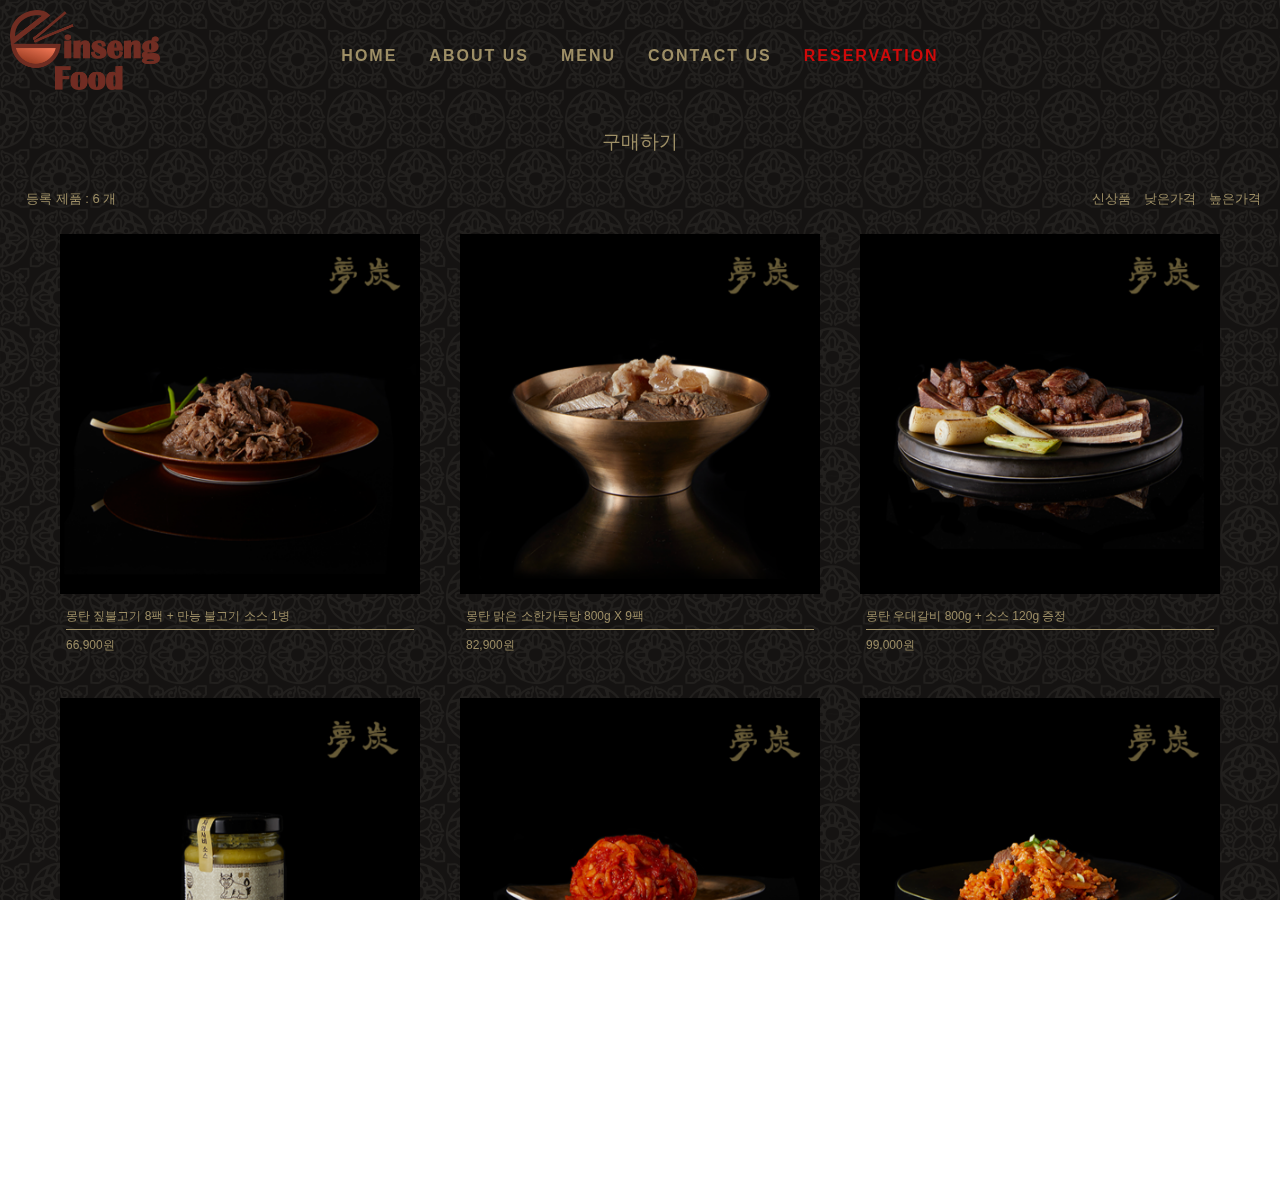
<file: menu.html>
<!DOCTYPE html>
<html lang="en">

<head>
  <meta charset="UTF-8">
  <meta http-equiv="X-UA-Compatible" content="IE=edge">
  <meta name="viewport" content="width=device-width, initial-scale=1.0">
  <link rel="stylesheet" href="menu.css">
  <title>Ginseng Food / Menu</title>
</head>

<body>
  <header>
    <nav>
      <a href="index.html" class="nav-brand"><img src="images/logo2.png" alt="Ginseng Food logo" class="brand-img"></a>
      <ul class="nav-list ham-menu">
        <li class="nav-list-item">
          <a href="index.html" class="nav-link">Home</a>
        </li>

        <li class="nav-list-item">
          <a href="index.html" class="nav-link">About Us</a>
        </li>

        <li class="nav-list-item">
          <a href="#menu" class="nav-link">Menu</a>
        </li>

        <li class="nav-list-item">
          <a href="index.html" class="nav-link">Contact Us</a>
        </li>

        <li class="nav-list-item">
          <a href="#reservation" class="nav-link" style="color: var(--clr-red);">Reservation</a>
          <div class="dropdown text-center">
            <ul>
              <li class="dropdown-link">
                <a href="privateDinnerForm.html">Private Dinner</a>
              </li>
            </ul>
          </div>
        </li>
      </ul>
      <a href="#" class="toggle-button">
        <span class="bar" id="bar1"></span>
        <span class="bar" id="bar2"></span>
        <span class="bar" id="bar3"></span>
      </a>
    </nav>
  </header>
  <main>
    <div class="main-title | text-center container">
      <h2 class="fs-650 fw-semi-bold">구매하기</h2>
    </div>

    <div class="product-info fs-300">
      <p class="prdCount">
        등록 제품 :
        <strong>6</strong>
        개
      </p>

      <ul class="sorters">
        <li class="sorter-item">
          <a href="">신상품</a>
        </li>
        <li class="sorter-item">
          <a href="">낮은가격</a>
        </li>
        <li class="sorter-item">
          <a href="">높은가격</a>
        </li>
      </ul>
    </div>
    <section class="menu-section | container">
      <div class="menu-items">
        <a href="#" class="menu-item | text-primary-1 fs-650 fw-regular">
          <div class="menu-box product-1">
          </div>
          <div class="menu-text">
            <p class="menu-text-desc">몽탄 짚불고기 8팩 + 만능 불고기 소스 1병</p>
            <p class="price">66,900원</p>
          </div>
        </a>
        <a href="#" class="menu-item | text-primary-1 fs-650 fw-regular">
          <div class="menu-box product-2">
          </div>
          <div class="menu-text">
            <p class="menu-text-desc">몽탄 맑은 소한가득탕 800g X 9팩</p>
            <p class="price">82,900원</p>
          </div>
        </a>
        <a href="#" class="menu-item | text-primary-1 fs-650 fw-regular">
          <div class="menu-box product-3">
          </div>
          <div class="menu-text">
            <p class="menu-text-desc">몽탄 우대갈비 800g + 소스 120g 증정</p>
            <p class="price">99,000원</p>
          </div>
        </a>
        <a href="#" class="menu-item | text-primary-1 fs-650 fw-regular">
          <div class="menu-box product-4">
          </div>
          <div class="menu-text">
            <p class="menu-text-desc">유자와사비 소스 120g</p>
            <p class="price">20,000원</p>
          </div>
        </a>
        <a href="#" class="menu-item | text-primary-1 fs-650 fw-regular">
          <div class="menu-box product-5">
          </div>
          <div class="menu-text">
            <p class="menu-text-desc">몽탄 살얼음 무생채 김치 250g 1팩</p>
            <p class="price">9,900원</p>
          </div>
        </a>
        <a href="#" class="menu-item | text-primary-1 fs-650 fw-regular">
          <div class="menu-box product-6">
          </div>
          <div class="menu-text">
            <p class="menu-text-desc">양파 갈비 볶음밥 210g 1팩</p>
            <p class="price">10,900원</p>
          </div>
        </a>
      </div>
    </section>
  </main>
  <script src="scripts/menuNav.js"></script>
</body>

</html>
</file>
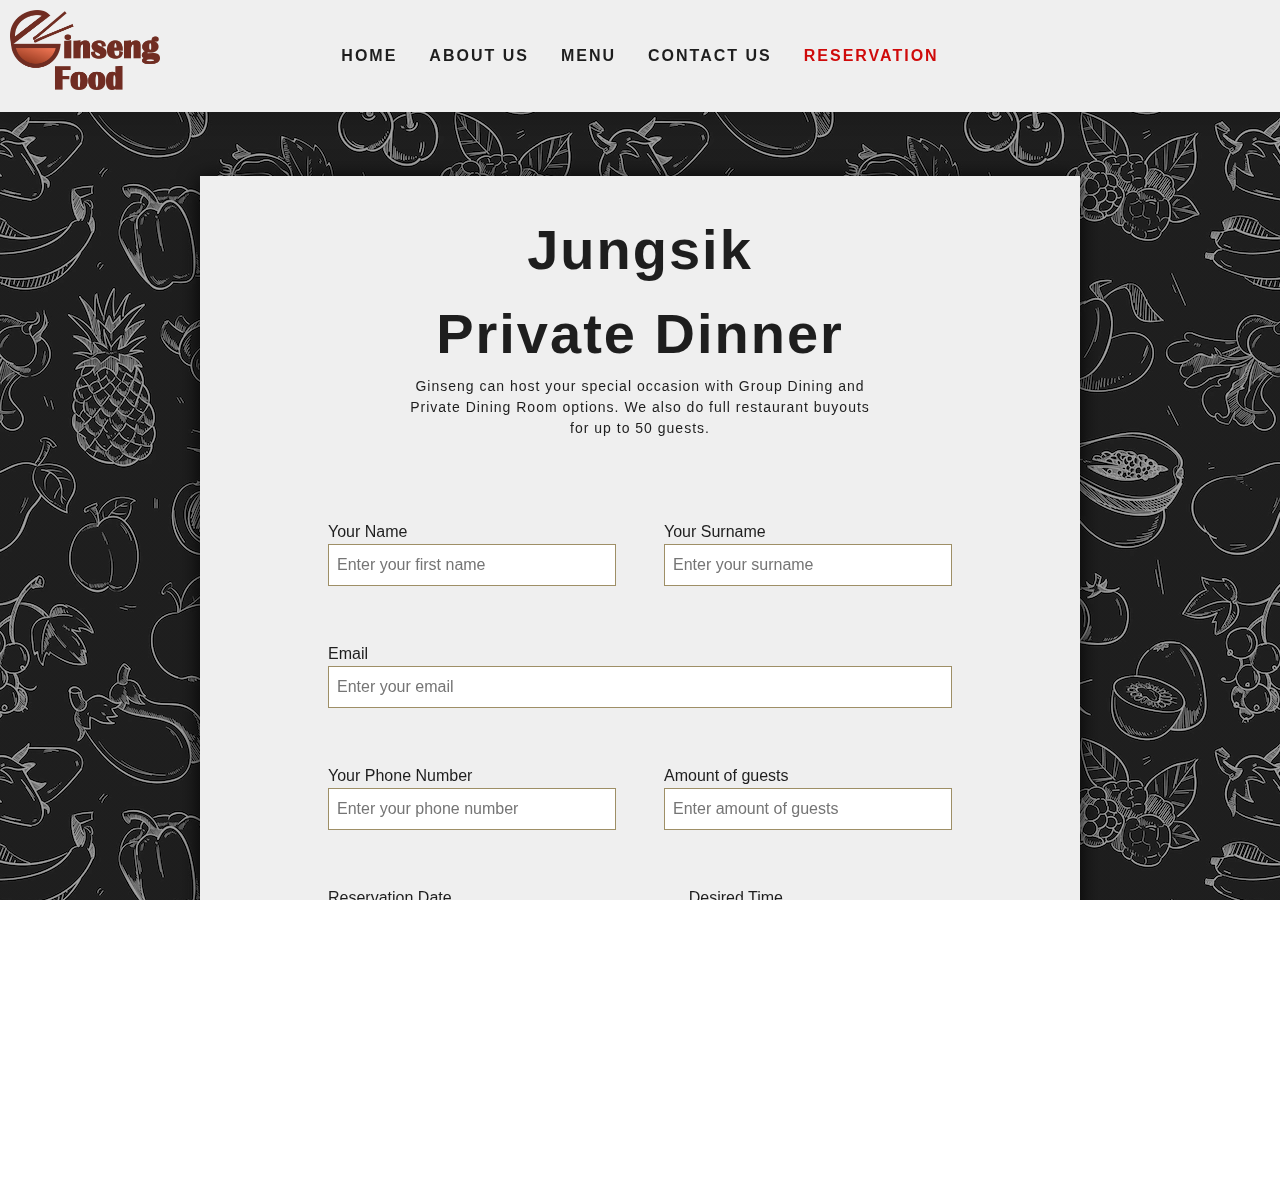
<file: privateDinnerForm.html>
<!DOCTYPE html>
<html lang="en">
<head>
    <meta charset="UTF-8">
    <meta http-equiv="X-UA-Compatible" content="IE=edge">
    <meta name="viewport" content="width=device-width, initial-scale=1.0">
    <link rel="stylesheet" href="privateDinner.css">
    <title>Jungsik / Private Dinner</title>
</head>
<body>
    <header>
        <nav>
          <a href="index.html" class="nav-brand"><img src="images/logo2.png" alt="Ginseng Food logo" class="brand-img"></a>
            <ul class="nav-list ham-menu">
                <li class="nav-list-item">
                    <a href="index.html" class="nav-link">Home</a>
                </li>

                <li class="nav-list-item">
                  <a href="index.html" class="nav-link">About Us</a>
                </li>

                <li class="nav-list-item">
                  <a href="Menu.html" class="nav-link">Menu</a>
                </li>

                <li class="nav-list-item">
                  <a href="index.html" class="nav-link">Contact Us</a>
                </li>

                <li class="nav-list-item reservation-button">
                  <a href="#reservation" class="nav-link" style="color: var(--clr-red);">Reservation</a>
                  <div class="dropdown text-center">
                    <ul>
                      <li class="dropdown-link">
                        <a href="privateDinnerForm.html">Private Dinner</a>
                      </li>
                    </ul>
                  </div>
                </li>
            </ul>
            <a href="#" class="toggle-button">
                <span class="bar" id="bar1"></span>
                <span class="bar" id="bar2"></span>
                <span class="bar" id="bar3"></span>
            </a>
        </nav>
    </header>
    <main>
      <div class="survey">
        <div class="complete-form text-center">
          <h1 class="fs-900 fw-bold">Reservation Request Complete !</h1>
          <p class="fs-700 fw-regular">We will call you as soon as possible.</p>
          <a href="index.html"><button class="button">Continue</button></a>
        </div>
        <form action="#" id="survey-form">
          <div class="title | text-center">
            <h1 class="fs-primary-heading fw-bold">Jungsik<br>Private Dinner</h1>
            <p class="fs-400 fw-regular">Ginseng can host your special occasion with Group Dining and Private Dining Room options. We also do full restaurant buyouts for up to 50 guests.</p>
          </div>

          <div class="survey-items">
            <div class="first-and-last-names">
              <div class="survey-item">
                <label for="name" id="name-label" class="labels">Your Name</label>
                <input type="text" name="Name" id="name" placeholder="Enter your first name" class="format" required>
                <small>Error message</small>
              </div>
              <div class="survey-item">
                <label for="surname" id="surname-label" class="labels">Your Surname</label>
                <input type="text" name="Surname" id="surname" placeholder="Enter your surname" class="format" required>
                <small>Error message</small>
              </div>
            </div>
            <div class="survey-item-email">
              <label for="email" id="email-label" class="labels">Email</label>
              <input type="email" name="Email" id="email" placeholder="Enter your email" class="format" required>
              <small>Error message</small>
            </div>
            <div class="phone-and-guests">
              <div class="survey-item">
                <label for="phone" id="phone-label" class="labels">Your Phone Number</label>
                <input type="tel" name="Name" id="phone" placeholder="Enter your phone number" class="format" required>
                <small>Error message</small>
              </div>
              <div class="survey-item">
                <label for="number" id="number-label" class="labels">Amount of guests</label>
                <input type="number" name="Guests" id="number" placeholder="Enter amount of guests" class="format" required>
                <small>Error message</small>
              </div>
            </div>
            <div class="date-and-hour">
              <div class="survey-item">
                <label for="date-item" id="date-label" class="labels">Reservation Date</label>
                <input type="date" name="Date" id="date-item" value="20-12-2022" min="20-12-2022" max="1-6-2023" class="format" required>
                <small>Error message</small>
              </div>
              <div class="survey-item">
                <label for="hour" id="hour-label" class="labels">Desired Time</label>
                <input type="time" name="Hour" id="hour" min="17:00" max="22:00" class="format" required><br>
                <p>Ginseng opens 05:00 PM - 10:00 PM</p>
                <small>Error message</small>
              </div>
            </div>
            
            <div class="submit-button"><button type="submit" class="button" id="submitButton">Submit</button></div>
          </div>


        </form>

      </div>
    </main>
    
    <script src="scripts/pform.js"></script>
    <script src="scripts/formValidation.js"></script>
</body>
</html>
</file>
<file: menu.css>
:root {
  --clr-accent-1: #989898;
  --clr-accent-2: #ebebeb;

  --clr-primary-1: #9e8f66;
  --clr-primary-2: #333333;
  --clr-black: #000000;
  --footer-bg: #1e1e1e;
  --clr-light-beige: #e1f4f3;
  --clr-red: #cf0a0a;

  --clr-neutral-1: #f4f4f4;
  --clr-neutral-2: #fcfcfc;

  --ff-primary: "Poppins", sans-serif;
  --ff-secondary: "Staatliches", cursive;

  --ff-body: var(--ff-primary);
  --ff-heading: var(--ff-primary);

  --fw-regular: 400;
  --fw-semi-bold: 500;
  --fw-bold: 700;

  --fs-300: 0.8125rem;
  --fs-400: 0.875rem;
  --fs-500: 0.9375rem;
  --fs-600: 1rem;
  --fs-650: 1.2rem;
  --fs-700: 1.875rem;
  --fs-800: 2.5rem;
  --fs-900: 3.5rem;

  --fs-body: var(--fs-400);
  --fs-primary-heading: var(--fs-800);
  --fs-secondary-heading: var(--fs-700);
  --fs-nav: var(--fs-500);
  --fs-button: var(--fs-300);

  --nav-spacing: 1em;
  --nav-margin: 3.5em;

  --transparent-background: transparent;
}

@media (min-width: 50em) {
  :root {
    --fs-body: var(--fs-500);
    --fs-primary-heading: var(--fs-900);
    --fs-secondary-heading: var(--fs-800);

    --fs-nav: var(--fs-300);
  }
}

/* Box sizing rules */
*,
*::before,
*::after {
  box-sizing: border-box;
}

/* Remove default margin */
* {
  margin: 0;
  padding: 0;
  font: inherit;
}

/* Remove list styles on ul, ol elements with a list role, which suggests default styling will be removed */
ul[role="list"],
ol[role="list"],
li {
  list-style: none;
  text-decoration: none;
}

/* Set core root defaults */
html:focus-within {
  scroll-behavior: smooth;
}

html,
body {
  height: 100%;
  overflow-x: hidden;
  scroll-behavior: smooth;
}

/* Set core body defaults */
body {
  font-family: var(--ff-primary);
  color: var(--clr-primary-1);
  text-rendering: optimizeSpeed;
  line-height: 1.5;
}

/* A elements that don't have a class get default styles */
a:not([class]) {
  text-decoration-skip-ink: auto;
}

/* Make images easier to work with */
img,
picture,
svg {
  max-width: 100%;
  display: inline-block;
}

/* Remove all animations, transitions and smooth scroll for people that prefer not to see them */
@media (prefers-reduced-motion: reduce) {
  html:focus-within {
    scroll-behavior: auto;
  }

  *,
  *::before,
  *::after {
    animation-duration: 0.01ms !important;
    animation-iteration-count: 1 !important;
    transition-duration: 0.01ms !important;
    scroll-behavior: auto !important;
  }
}

/* GENERAL STYLING */
/* Navigation */

header {
  --text: var(--clr-primary-1);
  --background: transparent;
  position: relative;
  top: 0;
  left: 0;
  right: 0;
  z-index: 999;
  display: flex;
  justify-content: center;
  align-items: center;
  padding: 2em 3em;
  transition: var(--background) 250ms ease-in;
  background: var(--background);
  color: var(--text);
  min-height: 7rem;
}

.brand-img {
  position: absolute;
  top: 0;
  left: 0;
  margin: 0.6em;
  padding: 0;
  max-width: 10rem;
  max-height: 5rem;
}

.nav-list {
  display: flex;
  list-style: none;
  margin: 0;
  padding: 0;
}

.nav-link {
  text-decoration: none;
  color: inherit;
  display: inline-block;
  padding: calc(var(--nav-spacing) / 2) var(--nav-spacing);
  position: relative;
  text-transform: uppercase;
  letter-spacing: 2px;
  font-size: 1rem;
  font-weight: 600;
}

.nav-link:after {
  content: "";
  position: absolute;
  bottom: 0;
  left: var(--nav-spacing);
  right: var(--nav-spacing);
  height: 2px;
  background: currentColor;
  -webkit-transform: scaleX(0);
  transform: scaleX(0);
  transition: -webkit-transform 150ms ease-in-out;
  transition: transform 150ms ease-in-out;
  transition: transform 150ms ease-in-out, -webkit-transform 150ms ease-in-out;
}

.nav-link:hover::after {
  -webkit-transform: scaleX(1);
  transform: scaleX(1);
}

.nav-scrolled {
  --text: var(--clr-primary-1);
  --background: var(--clr-neutral-1);
  box-shadow: 0 3px 20px rgba(0, 0, 0, 0.2);
  transition: 0.7s;
}

.moved-to-ham-menu {
  display: none;
}

.toggle-button {
  position: absolute;
  top: 2.9rem;
  right: 3rem;
  display: none;
  flex-direction: column;
  justify-content: space-between;
  width: 2.8rem;
  height: 1.8rem;
}

.toggle-button .bar {
  height: 3px;
  width: 100%;
  background-color: var(--clr-neutral-1);
  border-radius: 10px;
}

.dropdown {
  display: flex;
  position: absolute;
  opacity: 0;
  pointer-events: none;
  transform: translateX(100%);
  transition: .5s;
}

.dropdown-link {
  text-decoration: none;
  list-style: none;
}

.dropdown-link > a {
  display: flex;
  text-decoration: none;
  background-color: rgb(51, 51, 51, 1);
  color: var(--clr-red);
  padding: .5em 1em;
  letter-spacing: 1px;
  font-weight: 500;
}

.dropdown-link:hover > a {
  background-color: var(--clr-red);
  color: var(--clr-primary-2);
}

.nav-list-item:hover > .dropdown,
.dropdown-link:hover > .dropdown {
  display: flex;
  transform: translate(0, 0);
  opacity: 1;
  pointer-events: auto;
}

/* Background */

body::before {
    content: '';
    position: fixed;
    top: 0;
    left: 0;
    height: 100%;
    width: 100%;
    z-index: -1;
    background: var(--color-darkblue);
    background-image: linear-gradient(180.43deg, rgba(0,0,0,0.0) 0%, rgba(0,0,0,0.0) 100%), url('MenuImages/background27.png');
}

/* Main Section */
/* Title and product info */

main {
    margin: 0 auto;
    max-width: 100rem;
}

.product-info {
    display: flex;
    margin: 0 0.5em 2em 1em;
    padding: 0 1em 0 1em;
}

.main-title {
    margin: 1em 0 2em 0;
}

.sorters {
    display: flex;
    gap: 1em;
    margin-left: auto;
}

.sorter-item a {
    list-style: none;
    text-decoration: none;
    color: var(--clr-primary-1);
}

/* Menu */

.menu-items {
    display: grid;
    justify-content: center;
    gap: 2.5em;
    margin-bottom: 5em;
}

.menu-item {
    justify-self: center;
    text-decoration: none;
}

.menu-items > * {
    justify-self: center;
}

.menu-text {
    text-decoration: none;
    margin: 0.3em 0 0 0;
    padding: 0.3em 0 0.3em 0;
    font-size: 0.75rem;
}

.menu-box {
    max-height: 100%;
    max-height: 100%;
    min-width: 300px;
    min-height: 300px;
    cursor: pointer;
}

.menu-box:hover {
    border: solid 1px #9e8f66;
    transition: 0.5s;
}

.product-1 {
  background: url(MenuImages/2a33380d630be2f40eddfda6b3863c67.png);
  background-repeat: no-repeat;
  background-size: cover;
  background-position: center;
}

.product-2 {
  background: url(MenuImages/0dd65b82b5248f8d1b0ea7932a398d13.png);
  background-repeat: no-repeat;
  background-size: cover;
  background-position: center;
}

.product-3 {
  background: url(MenuImages/0e1ea372fa73d8424402de33e4c8ae9b.png);
  background-repeat: no-repeat;
  background-size: cover;
  background-position: center;
}

.product-4 {
  background: url(MenuImages/5f692ff0d9e34c3fbca9caf8c2fc2148.png);
  background-repeat: no-repeat;
  background-size: cover;
  background-position: center;
}

.product-5 {
  background: url(MenuImages/fadf6592c19e1c65bc0f246f9414d747.png);
  background-repeat: no-repeat;
  background-size: cover;
  background-position: center;
}

.product-6 {
  background: url(MenuImages/e9216a10bfdfb0961edeff6c4d42e94d.png);
  background-repeat: no-repeat;
  background-size: cover;
  background-position: center;
}

.menu-text-desc {
    margin: 0.5em;
    padding: 0 0 .3em 0;
    border-bottom: solid 1px var(--clr-primary-1);
}

.price {
  padding: 0 0 0 0.5em;
}


/* Utility Classes */

.container {
  --max-width: 1110px;
  --container-padding: 1rem;

  width: min(var(--max-width), 100% - (var(--container-padding) * 2));
  margin-inline: auto;
}

.even-columns {
  display: grid;
  gap: 1rem;
}

.button {
  cursor: pointer;
  text-decoration: none;
  text-transform: uppercase;
  letter-spacing: 2px;
  font-weight: 600;
  color: var(--clr-accent-2);
  background-color: var(--clr-contrast);
  border: 0;
  font-size: 1rem;
  padding: 1.2em 2em 1.2em 2em;
}

.nav_spacing {
  padding-top: var(--nav-margin);
}

.display-flex {
  display: flex;
}

.visually-hidden {
  position: absolute;
  width: 1px;
  height: 1px;
  padding: 0;
  margin: -1px;
  overflow: hidden;
  clip: rect(0, 0, 0, 0);
  white-space: nowrap; /* added line */
  border: 0;
}

.vertical-align-center {
  align-items: center;
}

.justify-self-end {
  justify-self: end;
}

.text-center {
  text-align: center;
}

.justify-content-center {
  justify-content: center;
}

.text-primary-1 {
  color: var(--clr-primary-1);
}

.text-primary-2 {
  color: var(--clr-primary-2);
}

.text-accent-1 {
  color: var(--clr-accent-1);
}
.text-accent-2 {
  color: var(--clr-accent-2);
}
.text-neutral-1 {
  color: var(--clr-neutral-1);
}
.text-neutral-2 {
  color: var(--clr-neutral-2);
}

.bg-primary-1 {
  background-color: var(--clr-primary-1);
}

.bg-primary-2 {
  background-color: var(--clr-primary-2);
}

.bg-footer {
  background-color: var(--footer-bg);
}

.bg-accent-1 {
  background-color: var(--clr-accent-1);
}
.bg-accent-2 {
  background-color: var(--clr-accent-2);
}
.bg-neutral-1 {
  background-color: var(--clr-neutral-1);
}
.bg-neutral-2 {
  background-color: var(--clr-neutral-2);
}

.fw-bold {
  font-weight: var(--fw-bold);
}
.fw-semi-bold {
  font-weight: var(--fw-semi-bold);
}
.fw-regular {
  font-weight: var(--fw-regular);
}

.fs-primary-heading {
  font-size: var(--fs-primary-heading);
}
.fs-secondary-heading {
  font-size: var(--fs-secondary-heading);
}

.fs-300 {
  font-size: var(--fs-300);
}
.fs-400 {
  font-size: var(--fs-400);
}
.fs-500 {
  font-size: var(--fs-500);
}
.fs-600 {
  font-size: var(--fs-600);
}
.fs-650 {
  font-size: var(--fs-650);
}
.fs-700 {
  font-size: var(--fs-700);
}
.fs-800 {
  font-size: var(--fs-800);
}
.fs-900 {
  font-size: var(--fs-900)
}

/* Media Queries */

@media(min-width: 580px) {
  .menu-box {
    min-height: 360px;
    min-width: 360px;
  }
}


@media(min-width: 800px) {
    .menu-items {
        grid-template-columns: 1fr 1fr;
    }

    .menu-box {
      min-height: 360px;
      min-width: 360px;
    }
}

@media(min-width: 1250px) {
    .menu-items {
        grid-template-columns: 1fr 1fr 1fr;
    }
}

@media(min-width: 1600px) {
    .menu-items {
        grid-template-columns: 1fr 1fr 1fr 1fr;
    }

    .menu-box {
      min-height: 360px;
      min-width: 360px;
    }
}

/* Navigation Media Queries */

@media (max-width: 960px) {
  header {
    flex-direction: column;
    padding: 6em 0 0.5em 0;
    background-color: var(--clr-black);
    color: var(--clr-primary-1);
  }

  .toggle-button {
    display: flex;
  }

  .toggle-button .bar {
    color: var(--clr-primary-1);
    border: solid var(--clr-primary-1);
    transition: .5s;
  }

  .ham-menu {
    display: none;
    flex-direction: column;
    align-items: center;
    text-align: center;
  }

  .ham-menu li {
    text-align: center;
    margin: 0 auto;
    align-self: center;
  }

  .ham-menu:where(:first-child) {
    padding: 4em 0 0 0;
  }

  .ham-menu.active {
    display: flex;
  }

  .toggle-button.clicked #bar1 {
    position: absolute;
    transform: translateY(0) rotate(-45deg);
  }

  .toggle-button.clicked #bar2 {
    opacity: 0;
  }

  .toggle-button.clicked #bar3 {
    position: absolute;
    transform: translateY(0) rotate(45deg);
  }

  .dropdown {
    display: none;
    align-items: center;
    justify-content: center;
    position: initial;
    transform: initial;
    opacity: 1;
    pointer-events: auto;
    width: 100%;
    padding: 0;
    border-bottom: 2px solid var(--clr-red);
    transition: .5s;
  }

  .dropdown-link > a {
    display: inline-block;
    font-size: 1.1rem;
    color: var(--clr-red);
    background-color: transparent;
    padding: .5em 1em;
    transition: .3s;
    letter-spacing: 1px;
    font-weight: 600;
  }
}
</file>
<file: privateDinner.css>
:root {
  --clr-accent-1: #FFD8A9;
  --clr-accent-2: #EFEFEF;

  --clr-primary-1: #BF9742;
  --clr-primary-2: #A47E3B;
  --clr-black: #000000;
  --clr-contrast: #1e1e1e;
  --clr-light-beige: #e1f4f3;
  --clr-red: #cf0a0a;
  --clr-stolen-gold: #9e8f66;

  --clr-neutral-1: #FBE6C2;
  --clr-neutral-2: #F0E3CA;

  --ff-primary: "Poppins", sans-serif;
  --ff-secondary: "Staatliches", cursive;

  --ff-body: var(--ff-primary);
  --ff-heading: var(--ff-primary);

  --fw-regular: 400;
  --fw-semi-bold: 500;
  --fw-bold: 700;

  --fs-300: 0.8125rem;
  --fs-400: 0.875rem;
  --fs-500: 0.9375rem;
  --fs-600: 1rem;
  --fs-650: 1.2rem;
  --fs-700: 1.875rem;
  --fs-800: 2.5rem;
  --fs-900: 3.5rem;

  --fs-body: var(--fs-400);
  --fs-primary-heading: var(--fs-800);
  --fs-secondary-heading: var(--fs-700);
  --fs-nav: var(--fs-500);
  --fs-button: var(--fs-300);

  --nav-spacing: 1em;
  --nav-margin: 3.5em;

  --transparent-background: transparent;
}

@media (min-width: 50em) {
  :root {
    --fs-body: var(--fs-500);
    --fs-primary-heading: var(--fs-900);
    --fs-secondary-heading: var(--fs-800);

    --fs-nav: var(--fs-300);
  }
}

/* Box sizing rules */
*,
*::before,
*::after {
  box-sizing: border-box;
}

/* Remove default margin */
* {
  margin: 0;
  padding: 0;
  font: inherit;
}

/* Remove list styles on ul, ol elements with a list role, which suggests default styling will be removed */
ul[role="list"],
ol[role="list"] {
  list-style: none;
}

/* Set core root defaults */
html:focus-within {
  scroll-behavior: smooth;
}

html,
body {
  height: 100%;
  overflow-x: hidden;
  scroll-behavior: smooth;
}

/* Set core body defaults */
body {
  font-family: var(--ff-primary);
  color: var(--clr-contrast);
  text-rendering: optimizeSpeed;
  line-height: 1.5;
}

/* A elements that don't have a class get default styles */
a:not([class]) {
  text-decoration-skip-ink: auto;
}

/* Make images easier to work with */
img,
picture,
svg {
  max-width: 100%;
  display: block;
}

/* Remove all animations, transitions and smooth scroll for people that prefer not to see them */
@media (prefers-reduced-motion: reduce) {
  html:focus-within {
    scroll-behavior: auto;
  }

  *,
  *::before,
  *::after {
    animation-duration: 0.01ms !important;
    animation-iteration-count: 1 !important;
    transition-duration: 0.01ms !important;
    scroll-behavior: auto !important;
  }
}


/* GENERAL STYLING */
/* Navigation */


header {
  --text: var(--clr-contrast);
  --background: var(--clr-accent-2);
  position: relative;
  top: 0;
  left: 0;
  right: 0;
  z-index: 999;
  display: flex;
  justify-content: center;
  align-items: center;
  padding: 2em 3em;
  margin: 0em 0em 4em 0em;
  transition: background 250ms ease-in;
  background: var(--background);
  color: var(--text);
  min-height: 7rem;
  box-shadow: 0 3px 20px rgba(0, 0, 0, 0.2);
}

.brand-img {
  position: absolute;
  top: 0;
  left: 0;
  margin: 0.6em;
  padding: 0;
  max-width: 10rem;
  max-height: 5rem;
}

.nav-list {
  display: flex;
  list-style: none;
  margin: 0;
  padding: 0;
}

.nav-link {
  text-decoration: none;
  color: inherit;
  display: inline-block;
  padding: calc(var(--nav-spacing) / 2) var(--nav-spacing);
  position: relative;
  text-transform: uppercase;
  letter-spacing: 2px;
  font-size: 1rem;
  font-weight: 600;
}

.nav-link:after {
  content: "";
  position: absolute;
  bottom: 0;
  left: var(--nav-spacing);
  right: var(--nav-spacing);
  height: 2px;
  background: currentColor;
  -webkit-transform: scaleX(0);
  transform: scaleX(0);
  transition: -webkit-transform 150ms ease-in-out;
  transition: transform 150ms ease-in-out;
  transition: transform 150ms ease-in-out, -webkit-transform 150ms ease-in-out;
}

.nav-link:hover::after {
  -webkit-transform: scaleX(1);
  transform: scaleX(1);
}

.moved-to-ham-menu {
  display: none;
}

.toggle-button {
  position: absolute;
  top: 2.9rem;
  right: 3rem;
  display: none;
  flex-direction: column;
  justify-content: space-between;
  width: 2.8rem;
  height: 1.8rem;
}

.toggle-button .bar {
  height: 3px;
  width: 100%;
  background-color: var(--clr-contrast);
  border-radius: 10px;
}

.dropdown {
  display: flex;
  position: absolute;
  opacity: 0;
  pointer-events: none;
  transform: translateX(100%);
  transition: .5s;
}

.dropdown-link {
  text-decoration: none;
  list-style: none;
}

.dropdown-link > a {
  display: flex;
  text-decoration: none;
  background-color: rgb(51, 51, 51, 1);
  color: var(--clr-red);
  padding: .5em 1em;
  letter-spacing: 1px;
  font-weight: 500;
}

/* .reservation-button.dropdown-active .dropdown {
  display: flex;
  pointer-events: auto;
} */

.dropdown-link:hover > a {
  background-color: var(--clr-red);
  color: #333333;
}

.nav-list-item:hover > .dropdown,
.dropdown-link:hover > .dropdown {
  display: flex;
  transform: translate(0, 0);
  opacity: 1;
  pointer-events: auto;
}

/* Backgorund */

body::before {
  content: '';
  position: fixed;
  top: 0;
  left: 0;
  height: 100%;
  width: 100%;
  z-index: -1;
  background: var(--color-darkblue);
  background-image: linear-gradient(180.43deg, rgba(0,0,0,0.20) 0%, rgba(0,0,0,0.20) 100%), url('privateDinnerImages/white-doodle-vegetables-fruits-isolated-blackboard-seamless-pattern_1284-52003.webp');
}

/* body {
  background-color: var(--clr-neutral-2);
} */


/* Form */

.survey {
  margin: 0 auto;
  padding: 1em;
  max-width: 55rem;
  background: var(--clr-accent-2);
  box-shadow: 0 3px 20px rgba(0, 0, 0, 0.9);
}

.survey-items {
  display: grid;
  justify-content: center;
}

.title {
  margin: 1em 1em 2em 1em;
}

.title h1 {
  letter-spacing: 2px;
}

.title p {
  display: inline-block;
  letter-spacing: 1px;
  max-width: 60ch;
}

input[type="text"],
input[type="email"],
input[type="number"],
input[type="tel"],
input[type="date"],
input[type="time"]  {
  width : 100%;
  box-sizing: border-box;
  border: 1px solid var(--clr-stolen-gold);
}

.survey-item {
  margin: 1em 1.5em 1em 1.5em;
  max-width: 18rem;
}

.survey-item-email {
  margin: 1em 1.5em 1em 1.5em;
}

.format {
  font-size: 1rem;
  width: 100%;
  padding: 0.5em;
}

.labels {
  font-size: 1rem;
}

.submit-button {
  text-align: center;
  margin: 2em;
}

.button:hover {
  color:var(--clr-contrast);
  background-color: var(--clr-stolen-gold);
  transition: 0.4s ease-in-out;
}

/* --Form Validation Classes */

.survey-item.success input {
  border-color: #2ecc71;
}

.survey-item.error input {
  border-color: var(--clr-red);
}

.survey-item small {
  visibility: hidden;
  bottom: 0;
  left: 0;
}

.survey-item.error small {
  color: var(--clr-red);
  visibility: visible;
}

.survey-item-email.success input {
  border-color: #2ecc71;
}

.survey-item-email.error input {
  border-color: var(--clr-red);
}

.survey-item-email small {
  visibility: hidden;
  bottom: 0;
  left: 0;
}

.survey-item-email.error small {
  color: var(--clr-red);
  visibility: visible;
}

.complete-form {
  display: none;
}

.form-completed {
  margin: 0 auto;
  padding: 1em;
  max-width: 55rem;
  background: var(--clr-accent-2);
  box-shadow: 0 3px 20px rgba(0, 0, 0, 0.9);
}

.form-completed > * {
  display: none;
}

.form-completed .complete-form {
  display: block;
}

.complete-form {
  flex-direction: row;
  min-height: 35rem;
  padding: 2em;
}

.complete-form h1 {
  padding: 1em;
}

.complete-form p {
  margin: 0em 0em 2em 0em;
}



/* Utility Classes */

.container {
  --max-width: 1110px;
  --container-padding: 1rem;

  width: min(var(--max-width), 100% - (var(--container-padding) * 2));
  margin-inline: auto;
}

.even-columns {
  display: grid;
  gap: 1rem;
}

.button {
  cursor: pointer;
  text-decoration: none;
  text-transform: uppercase;
  letter-spacing: 2px;
  font-weight: 600;
  color: var(--clr-accent-2);
  background-color: var(--clr-contrast);
  border: 0;
  font-size: 1rem;
  padding: 1.2em 2em 1.2em 2em;
}

.nav_spacing {
  padding-top: var(--nav-margin);
}

.display-flex {
  display: flex;
}

.visually-hidden {
  position: absolute;
  width: 1px;
  height: 1px;
  padding: 0;
  margin: -1px;
  overflow: hidden;
  clip: rect(0, 0, 0, 0);
  white-space: nowrap; /* added line */
  border: 0;
}

.vertical-align-center {
  align-items: center;
}

.justify-self-end {
  justify-self: end;
}

.text-center {
  text-align: center;
}

.justify-content-center {
  justify-content: center;
}

.text-primary-1 {
  color: var(--clr-primary-1);
}

.text-primary-2 {
  color: var(--clr-primary-2);
}

.text-accent-1 {
  color: var(--clr-accent-1);
}
.text-accent-2 {
  color: var(--clr-accent-2);
}
.text-neutral-1 {
  color: var(--clr-neutral-1);
}
.text-neutral-2 {
  color: var(--clr-neutral-2);
}

.bg-primary-1 {
  background-color: var(--clr-primary-1);
}

.bg-primary-2 {
  background-color: var(--clr-primary-2);
}

.bg-footer {
  background-color: var(--footer-bg);
}

.bg-accent-1 {
  background-color: var(--clr-accent-1);
}
.bg-accent-2 {
  background-color: var(--clr-accent-2);
}
.bg-neutral-1 {
  background-color: var(--clr-neutral-1);
}
.bg-neutral-2 {
  background-color: var(--clr-neutral-2);
}

.fw-bold {
  font-weight: var(--fw-bold);
}
.fw-semi-bold {
  font-weight: var(--fw-semi-bold);
}
.fw-regular {
  font-weight: var(--fw-regular);
}

.fs-primary-heading {
  font-size: var(--fs-primary-heading);
}
.fs-secondary-heading {
  font-size: var(--fs-secondary-heading);
}

.fs-300 {
  font-size: var(--fs-300);
}
.fs-400 {
  font-size: var(--fs-400);
}
.fs-500 {
  font-size: var(--fs-500);
}
.fs-600 {
  font-size: var(--fs-600);
}
.fs-650 {
  font-size: var(--fs-650);
}
.fs-700 {
  font-size: var(--fs-700);
}
.fs-800 {
  font-size: var(--fs-800);
}
.fs-900 {
  font-size: var(--fs-900)
}


/* Navigation Media Queries */

@media (max-width: 960px) {
  header {
    flex-direction: column;
    padding: 6em 0 0.5em 0;
  }
  
  .toggle-button {
    display: flex;
  }

  .toggle-button .bar {
    color: var(--clr-contrast);
    border: solid var(--clr-contrast);
    transition: .5s;
  }

  .ham-menu {
    display: none;
    flex-direction: column;
    align-items: center;
    text-align: center;
  }
  
  .ham-menu li {
    text-align: center;
    margin: 0 auto;
    align-self: center;
  }
  
  .ham-menu:where(:first-child) {
    padding: 4em 0 0 0;
  }
  
  .ham-menu.active {
    display: flex;
  }

  .toggle-button.clicked #bar1 {
    position: absolute;
    transform: translateY(0) rotate(-45deg);
  }

  .toggle-button.clicked #bar2 {
    opacity: 0;
  }

  .toggle-button.clicked #bar3 {
    position: absolute;
    transform: translateY(0) rotate(45deg);
  }

  .dropdown {
    display: none;
    align-items: center;
    justify-content: center;
    position: initial;
    transform: initial;
    opacity: 1;
    pointer-events: auto;
    width: 100%;
    padding: 0;
    border-bottom: 2px solid var(--clr-red);
    transition: .5s;
  }

  .dropdown-link > a {
    display: inline-block;
    font-size: 1.1rem;
    color: var(--clr-red);
    background-color: transparent;
    padding: .5em 1em;
    transition: .3s;
    letter-spacing: 1px;
    font-weight: 600;
  }
}

/* Form Media Queries */

@media(max-width:750px){
  .survey-item {
    margin: 1.5em;
  }

  .survey-item-email {
    margin: 1.5em;
    max-width: 18rem;
  }
}

@media(min-width:750px){
 .first-and-last-names {
   display: flex;
   justify-content: space-evenly;
  }

 .phone-and-guests {
   display: flex;
   justify-content: space-evenly;
 }

 .date-and-hour {
   display: flex;
   justify-content: space-between;
 }

 .survey-items {
  padding: 2em;
 }
}
</file>
